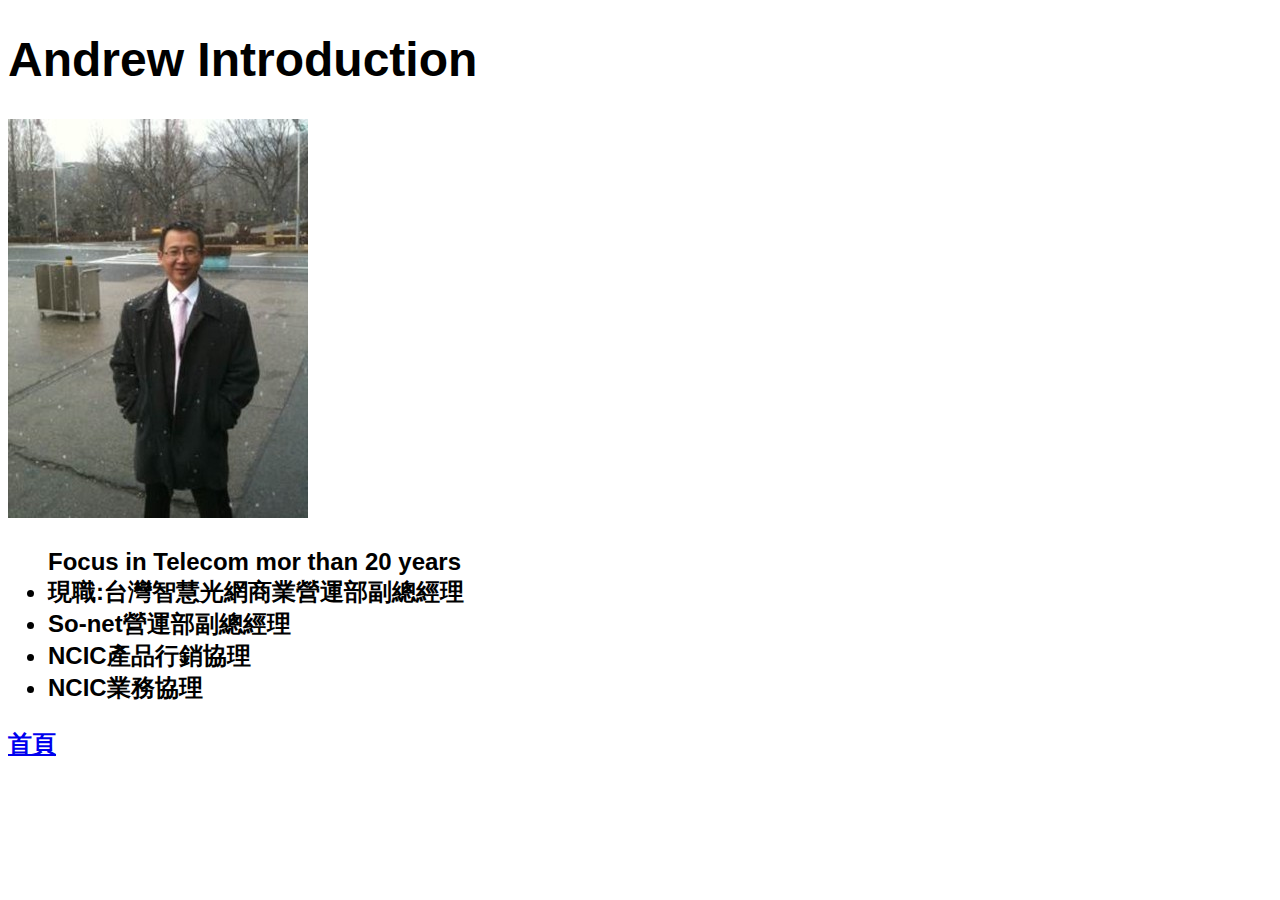
<file: andrew01.html>
<!DOCTYPE html>
<html lang="en">

<head>
    <meta charset="UTF-8">
    <meta http-equiv="X-UA-Compatible" content="IE=edge,chrome=1">
    <meta name="renderer" content="webkit">
    <meta name="viewport" content="width=device-width, user-scalable=no, initial-scale=1.0, maximum-scale=1.0, minimum-scale=1.0">
    <meta name="author" content="Andrew Homework">
    <meta name="keywords" content="Keyword 1,Keyword 2">
    <meta name="description" content="description">
    <link rel="shortcut icon" type="image/x-icon" href="/favicon.ico">
    <link rel="apple-touch-icon" href="/favicon.png">
    <link rel="stylesheet" href="styles/main.css">
    <title>Andrew Intro</title>
</head>

<body>
    <div class="container1">
        <h1>Andrew Introduction</h1>
        <img src="images/Andrew01.jpg" height="399" width="300" alt="Andrew">
        <ul>Focus in Telecom mor than 20 years
            <li>現職:台灣智慧光網商業營運部副總經理</li>
            <li>So-net營運部副總經理</li>
            <li>NCIC產品行銷協理</li>
            <li>NCIC業務協理</li>
        </ul>
        <a href="index.html">首頁</a>
    </div>
</body>

</html>
</file>
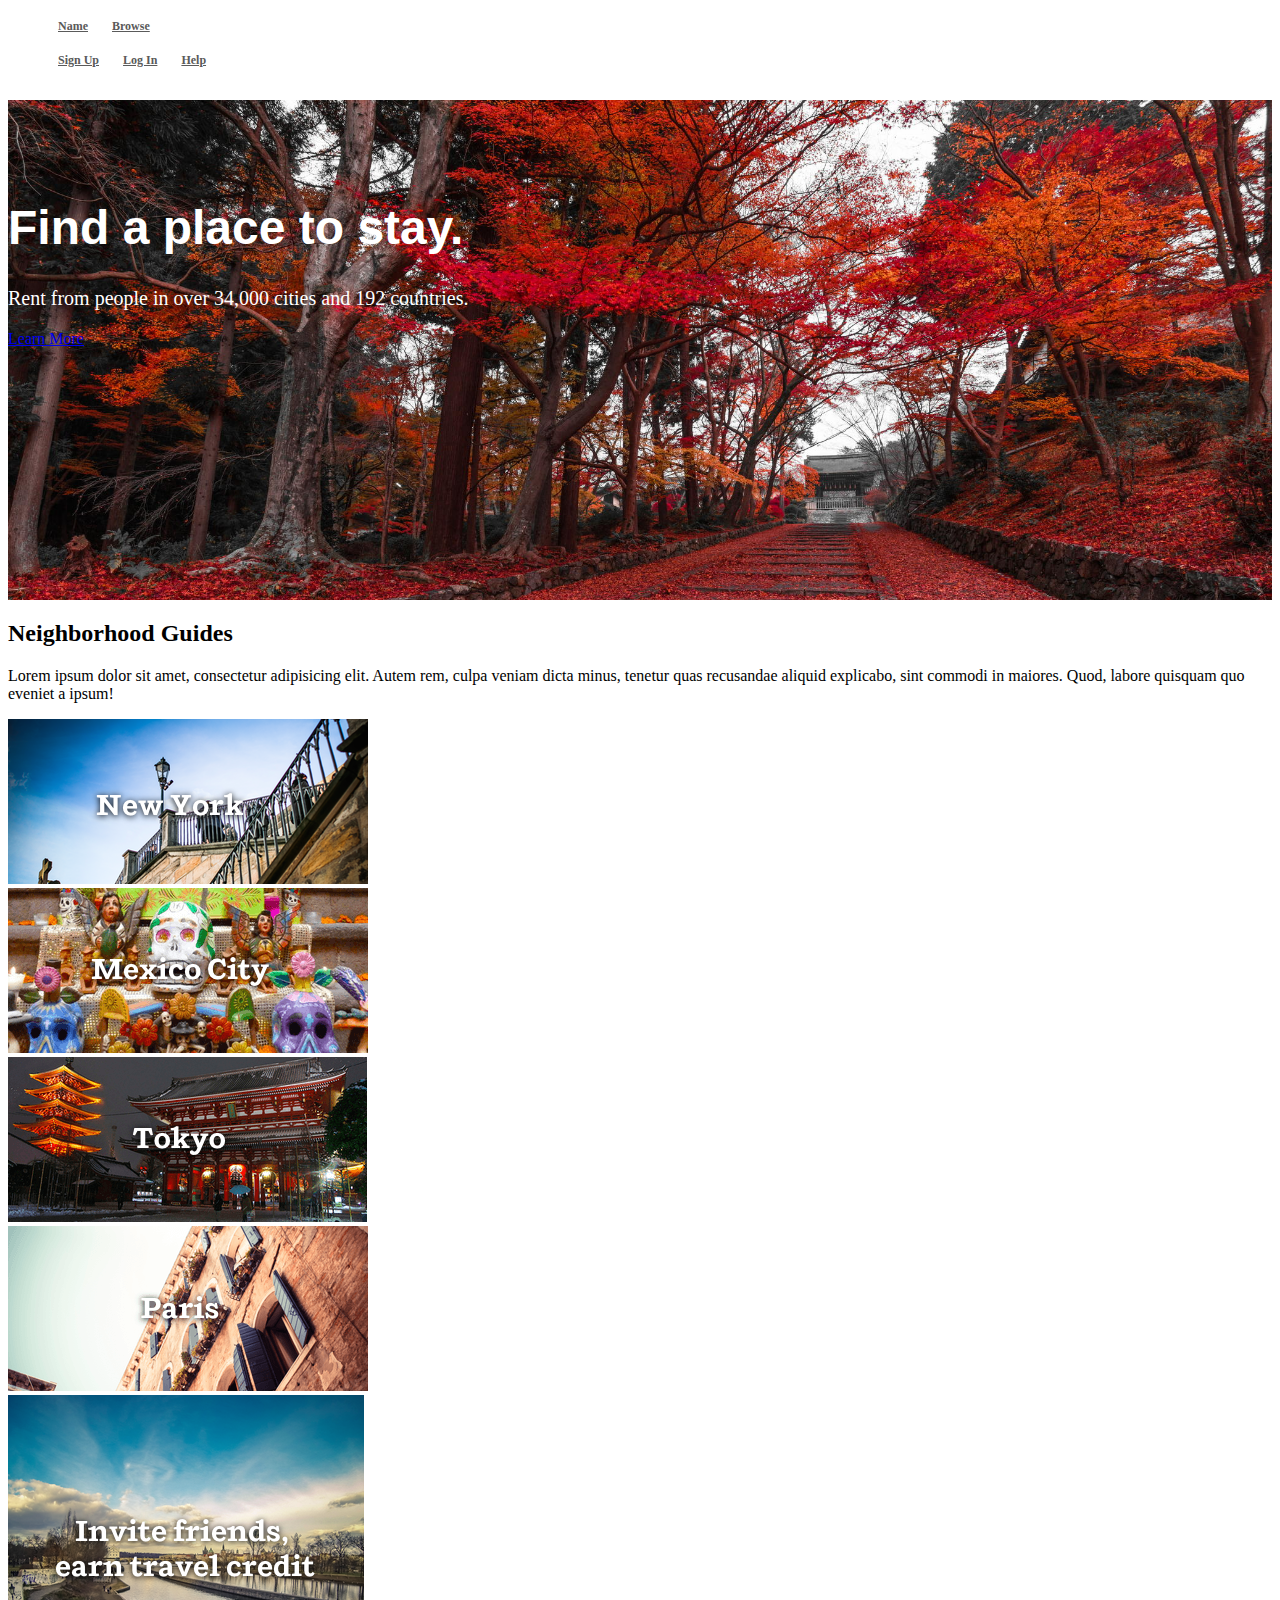
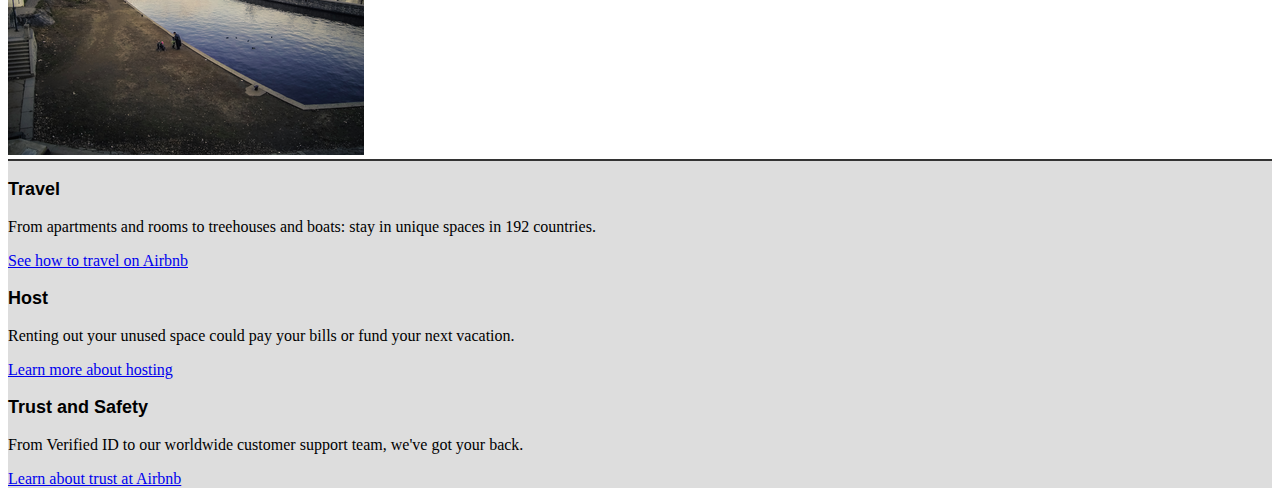
<file: bssample.html>
<!DOCTYPE html>
<html>

<head>
    <link href="http://s3.amazonaws.com/codecademy-content/courses/ltp/css/shift.css" rel="stylesheet">
    <link rel="stylesheet" href="http://s3.amazonaws.com/codecademy-content/courses/ltp/css/bootstrap.css">
    <link rel="stylesheet" href="assets/styles/main.css">
</head>

<body>
    <div class="nav">
        <div class="container">
            <ul class="pull-left">
                <li><a href="#">Name</a></li>
                <li><a href="#">Browse</a></li>
            </ul>
            <ul class="pull-right">
                <li><a href="#">Sign Up</a></li>
                <li><a href="#">Log In</a></li>
                <li><a href="#">Help</a></li>
            </ul>
        </div>
    </div>
    <div class="jumbotron">
        <div class="container">
            <h1>Find a place to stay.</h1>
            <p>Rent from people in over 34,000 cities and 192 countries.</p>
            <a class="btn btn-primary btn-lg" href="#">Learn More</a>
        </div>
    </div>
    <div class="neighborhood-guides">
        <div class="container">
            <h2>Neighborhood Guides</h2>
            <p>Lorem ipsum dolor sit amet, consectetur adipisicing elit. Autem rem, culpa veniam dicta minus, tenetur quas recusandae aliquid explicabo, sint commodi in maiores. Quod, labore quisquam quo eveniet a ipsum!</p>
            <div class="row">
                <div class="col-md-4">
                    <div class="thumbnail">
                        <img src="assets/images/ny.png" height="165" width="360" alt="">
                    </div>
                    <div class="thumbnail">
                        <img src="assets/images/mexico-city.png" height="165" width="360" alt="">
                    </div>
                </div>
                <div class="col-md-4">
                    <div class="thumbnail">
                        <img src="assets/images/tokyo.png" height="165" width="360" alt="">
                    </div>
                    <div class="thumbnail">
                        <img src="assets/images/paris.png" height="165" width="360" alt="">
                    </div>
                </div>
                <div class="col-md-4">
                    <div class="thumbnail">
                        <img src="assets/images/invite.png" height="360" width="356" alt="">
                    </div>
                </div>
            </div>
        </div>
    </div>
    <div class="learn-more">
        <div class="container">
            <div class="row">
                <div class="col-md-4">
                    <h3>Travel</h3>
                    <p>From apartments and rooms to treehouses and boats: stay in unique spaces in 192 countries.</p>
                    <p><a href="#">See how to travel on Airbnb</a></p>
                </div>
                <div class="col-md-4">
                    <h3>Host</h3>
                    <p>Renting out your unused space could pay your bills or fund your next vacation.</p>
                    <p><a href="#">Learn more about hosting</a></p>
                </div>
                <div class="col-md-4">
                    <h3>Trust and Safety</h3>
                    <p>From Verified ID to our worldwide customer support team, we've got your back.</p>
                    <p><a href="#">Learn about trust at Airbnb</a></p>
                </div>
            </div>
        </div>
    </div>
</body>

</html>
</file>
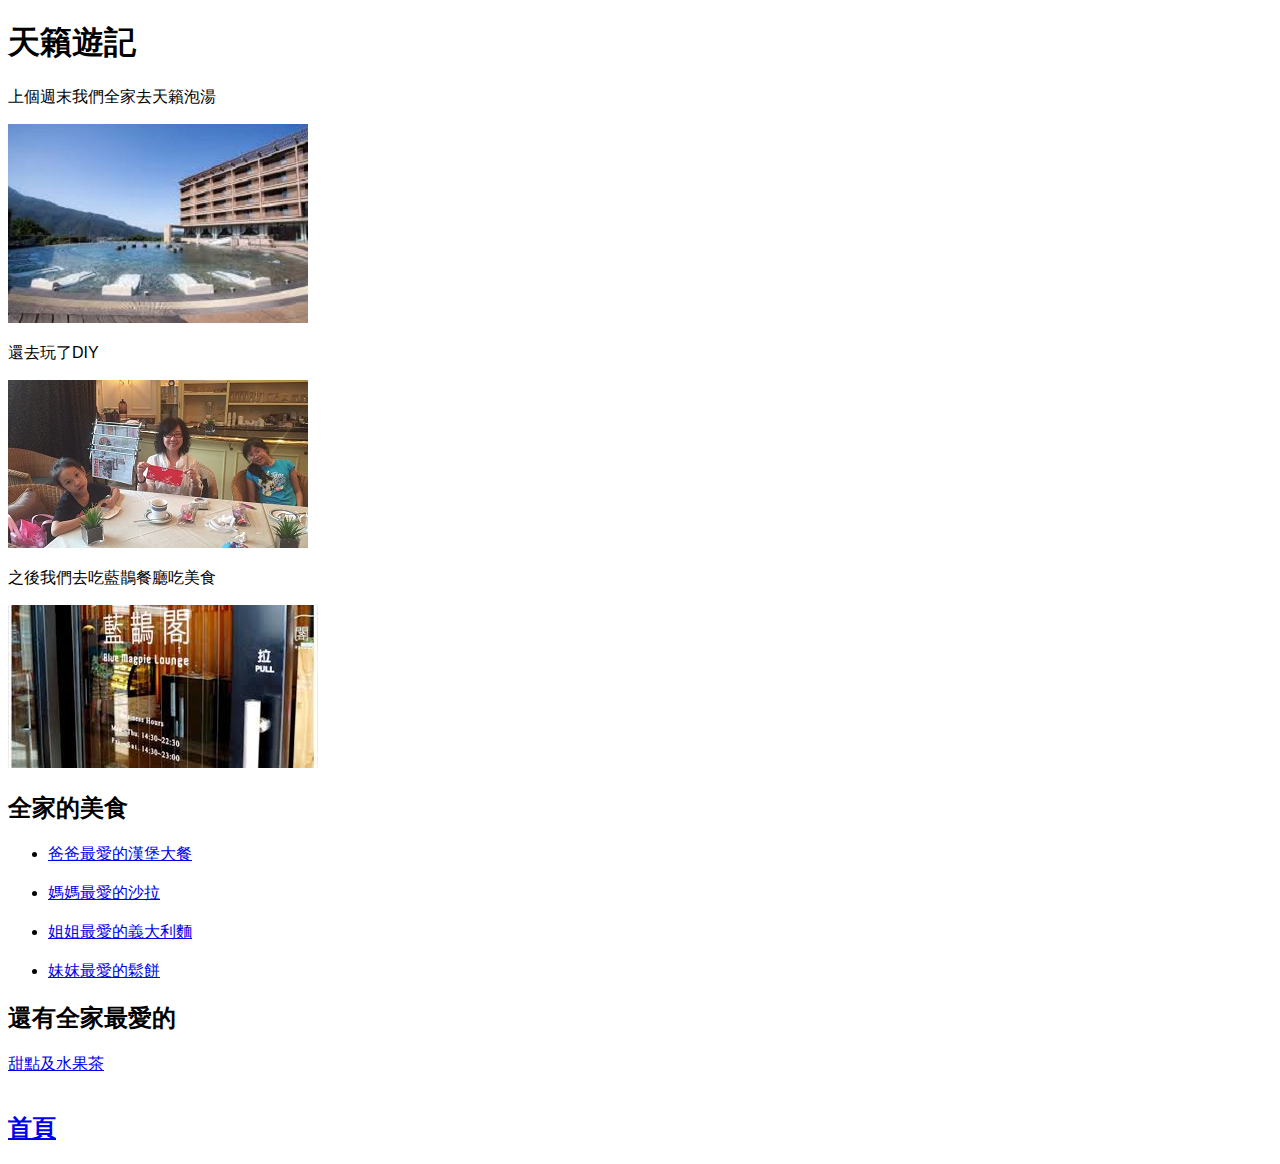
<file: index-food.html>
<!DOCTYPE html>
<html lang="en">
<link rel="stylesheet" href="styles/index-food.css">

<head>
    <meta charset="UTF-8">
    <title>全家遊玩吃美食</title>
</head>

<body>
    <h1>天籟遊記</h1>
    <div class="box1">
        <p>上個週末我們全家去天籟泡湯</p>
        <img src="images/spa.jpg" alt="spa">
    </div>
    <div class="box1">
        <p>還去玩了DIY</p>
        <img src="images/20150914Mother.JPG" alt="">
    </div>
    <div class="box1">
        <p>之後我們去吃藍鵲餐廳吃美食</p>
        <img src="images/foodplace.jpg" alt="restaurant">
    </div>
    <div class="box2">
        <h2>全家的美食</h2>
        <ul>
            <li><a href="pages/page1.html">爸爸最愛的漢堡大餐</a></li>
            <br>
            <li><a href="pages/page2.html">媽媽最愛的沙拉</a></li>
            <br>
            <li><a href="pages/page3.html">姐姐最愛的義大利麵</a></li>
            <br>
            <li><a href="pages/page4.html">妹妺最愛的鬆餅</a></li>
        </ul>
        <h2>還有全家最愛的</h2>
        <a href="pages/page5.html">甜點及水果茶</a>
    </div>
    <br>
    <h2><a href="index.html">首頁</a></h2>
</body>

</html>
</file>
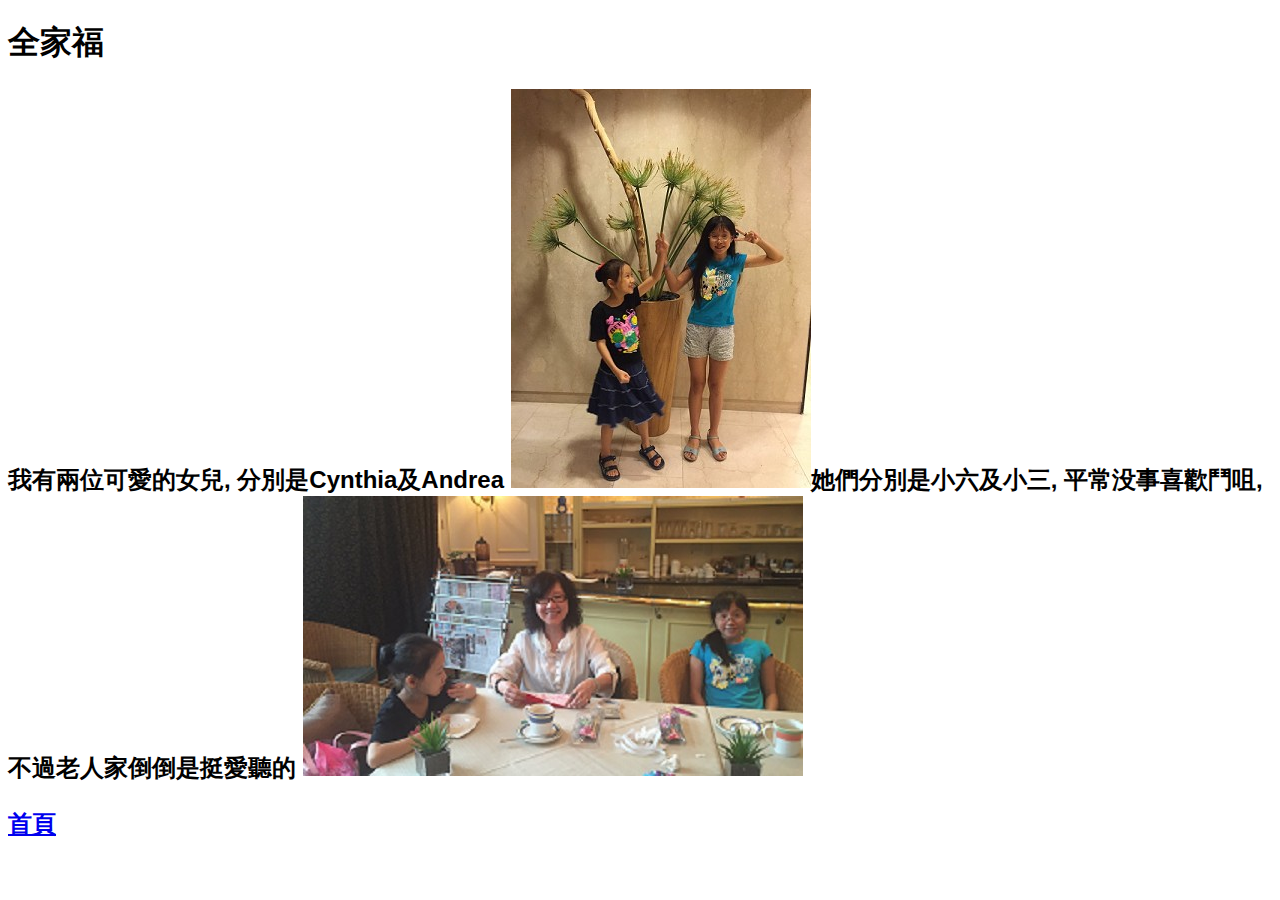
<file: mygirsls.html>
<!DOCTYPE html>
<html lang="en">

<head>
    <meta charset="UTF-8">
    <meta http-equiv="X-UA-Compatible" content="IE=edge,chrome=1">
    <meta name="renderer" content="webkit">
    <meta name="viewport" content="width=device-width, user-scalable=no, initial-scale=1.0, maximum-scale=1.0, minimum-scale=1.0">
    <meta name="author" content="Andrew Homework">
    <meta name="keywords" content="Keyword 1,Keyword 2">
    <meta name="description" content="description">
    <link rel="shortcut icon" type="image/x-icon" href="/favicon.ico">
    <link rel="apple-touch-icon" href="/favicon.png">
    <link rel="stylesheet" href="styles/main.css">
</head>

<body>
    <h1>全家福</h1>
    <div class="container1">
        <p>我有兩位可愛的女兒, 分別是Cynthia及Andrea
            <img src="images/20150914girlsat天籟small.jpg" height="399" width="300" alt="My girls">她們分別是小六及小三, 平常没事喜歡鬥咀, 不過老人家倒倒是挺愛聽的
            <img src="images/20150914MotherCynthia-small.jpg" height="280" width="500" alt=""></p>
        <a href="index.html">首頁</a>
    </div>
</body>

</html>
</file>
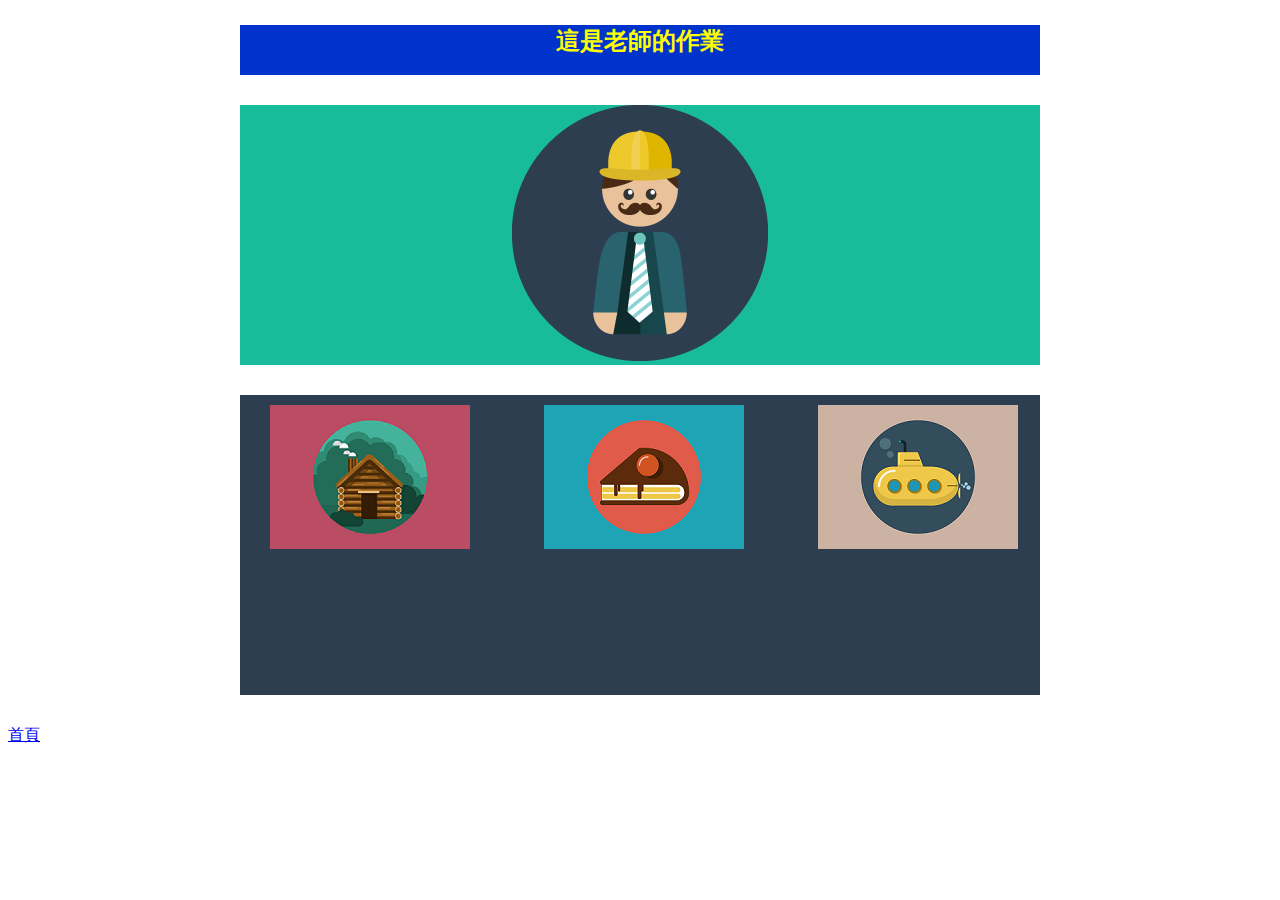
<file: animation/ananobs.html>
<!DOCTYPE html>
<html lang="en">

<head>
    <meta charset="UTF-8">
    <meta http-equiv="X-UA-Compatible" content="IE=edge,chrome=1">
    <meta name="renderer" content="webkit">
    <meta name="viewport" content="width=device-width, user-scalable=no, initial-scale=1.0, maximum-scale=1.0, minimum-scale=1.0">
    <meta name="author" content="Andrew Homework">
    <meta name="keywords" content="Keyword 1,Keyword 2">
    <meta name="description" content="description">
    <link rel="shortcut icon" type="image/x-icon" href="/favicon.ico">
    <link rel="apple-touch-icon" href="/favicon.png">
    <link rel="stylesheet" href="animate.css">
    <link rel="stylesheet" href="index02.css">
    <script src="wow.min.js"></script>
    <title>animation no bs</title>
</head>

<body>
    <h1 class=" box3 animated flash">這是老師的作業</h1>
    <div class="box1 wow bounceInDown">
        <img src="img/profile.png" alt="">
    </div>
    <div class="box2">
        <div id="pic1"><img src="img/cabin-small.png" alt=""></div>
        <div id="pic2"><img src="img/cake-small.png" alt=""></div>
        <div id="pic3"><img src="img/submarine-small.png" alt=""></div>
    </div>
    <div><a href="../index.html">首頁</a></div>
    <script>
    new WOW().init();
    </script>
</body>

</html>
</file>
<file: styles/main.css>
.container1 {
    position: relative;
    font-family: sans-serif;
    font-size: 24px;
    font-weight: bold;
}

image {
    float: right;
    margin: 0 0 1em 1em;
}
</file>
<file: assets/styles/main.css>
.nav a {
    color: #5a5a5a;
    font-size: 12px;
    font-weight: bold;
    padding: 14px 10px;
}

.nav li {
    display: inline;
}

.jumbotron {
    background-image: url('../images/Kyoto.jpg');
    height: 500px;
    background-repeat: no-repeat;
    background-size: cover;
}

.jumbotron .container {
    position: relative;
    top: 100px;
}

.jumbotron h1 {
    color: white;
    font-size: 48px;
    font-weight: bold;
    font-family: 'Shift', sans-serif;
}

.jumbotron p {
    color: white;
    font-size: 20px;
}

.neighborhood-guides {}

.learn-more {
    background-color: #ddd;
    border-top: 2px solid #333;
}

.learn-more h3 {
    font-family: 'Shift', sans-serif;
    font-size: 18px;
    font-weight: bold;
}
</file>
<file: styles/index-food.css>
body {
    font-family: sans-serif;
}

box1 {
    display: inline-block;
    color: blue;
}
</file>
<file: animation/index02.css>
.box1 {
    margin: 25px auto 30px;
    padding: 0;
    max-width: 800px;
    border: 0;
    text-align: center;
    color: #fff;
    background-color: #18bc9c;
}

.box2 {
    margin: 25px auto 30px;
    width: 800px;
    height: 300px;
    padding: 0;
    border: 0;
    background-color: #2c3e50;
}

.box3 {
    font: sans-serif;
    font-size: 24px;
    margin: 25px auto 30px;
    text-align: center;
    width: 800px;
    height: 50px;
    position: 0;
    border: 0;
    color: #FFFF00;
    background-color: #0033CC;
}

#pic1 {
    display: inline-block;
    margin: 10px 20px 10px 30px;
    text-align: left;
    position: relative;
    animation-name: myfirst1;
    animation-duration: 10s;
    animation-timing-function: linear;
    animation-delay: 1s;
    animation-iteration-count: infinite;
    animation-direction: alternate;
    animation-play-state: running;
}

@keyframes myfirst1 {
    0% {
        top: 0px;
    }
    25% {
        top: 50px;
    }
    50% {
        top: 100px;
    }
    75% {
        top: 50px;
    }
    100% {
        top: 0px;
    }
}

#pic2 {
    display: inline-block;
    margin: 10px 50px 10px 50px;
    position: relative;
    animation-name: myfirst2;
    animation-duration: 10s;
    animation-timing-function: linear;
    animation-delay: 2s;
    animation-iteration-count: infinite;
}

@keyframes myfirst2 {
    0% {
        top: 0px;
    }
    25% {
        top: 50px;
    }
    50% {
        top: 100px;
    }
    75% {
        top: 50px;
    }
    100% {
        top: 0px;
    }
}

#pic3 {
    display: inline-block;
    margin: 10px 20px 10px 20px;
    text-align: left;
    position: relative;
    animation-name: myfirst3;
    animation-duration: 10s;
    animation-timing-function: linear;
    animation-delay: 3s;
    animation-iteration-count: infinite;
}

@keyframes myfirst3 {
    0% {
        top: 0px;
    }
    25% {
        top: 50px;
    }
    50% {
        top: 100px;
    }
    75% {
        top: 50px;
    }
    100% {
        top: 0px;
    }
}
</file>
